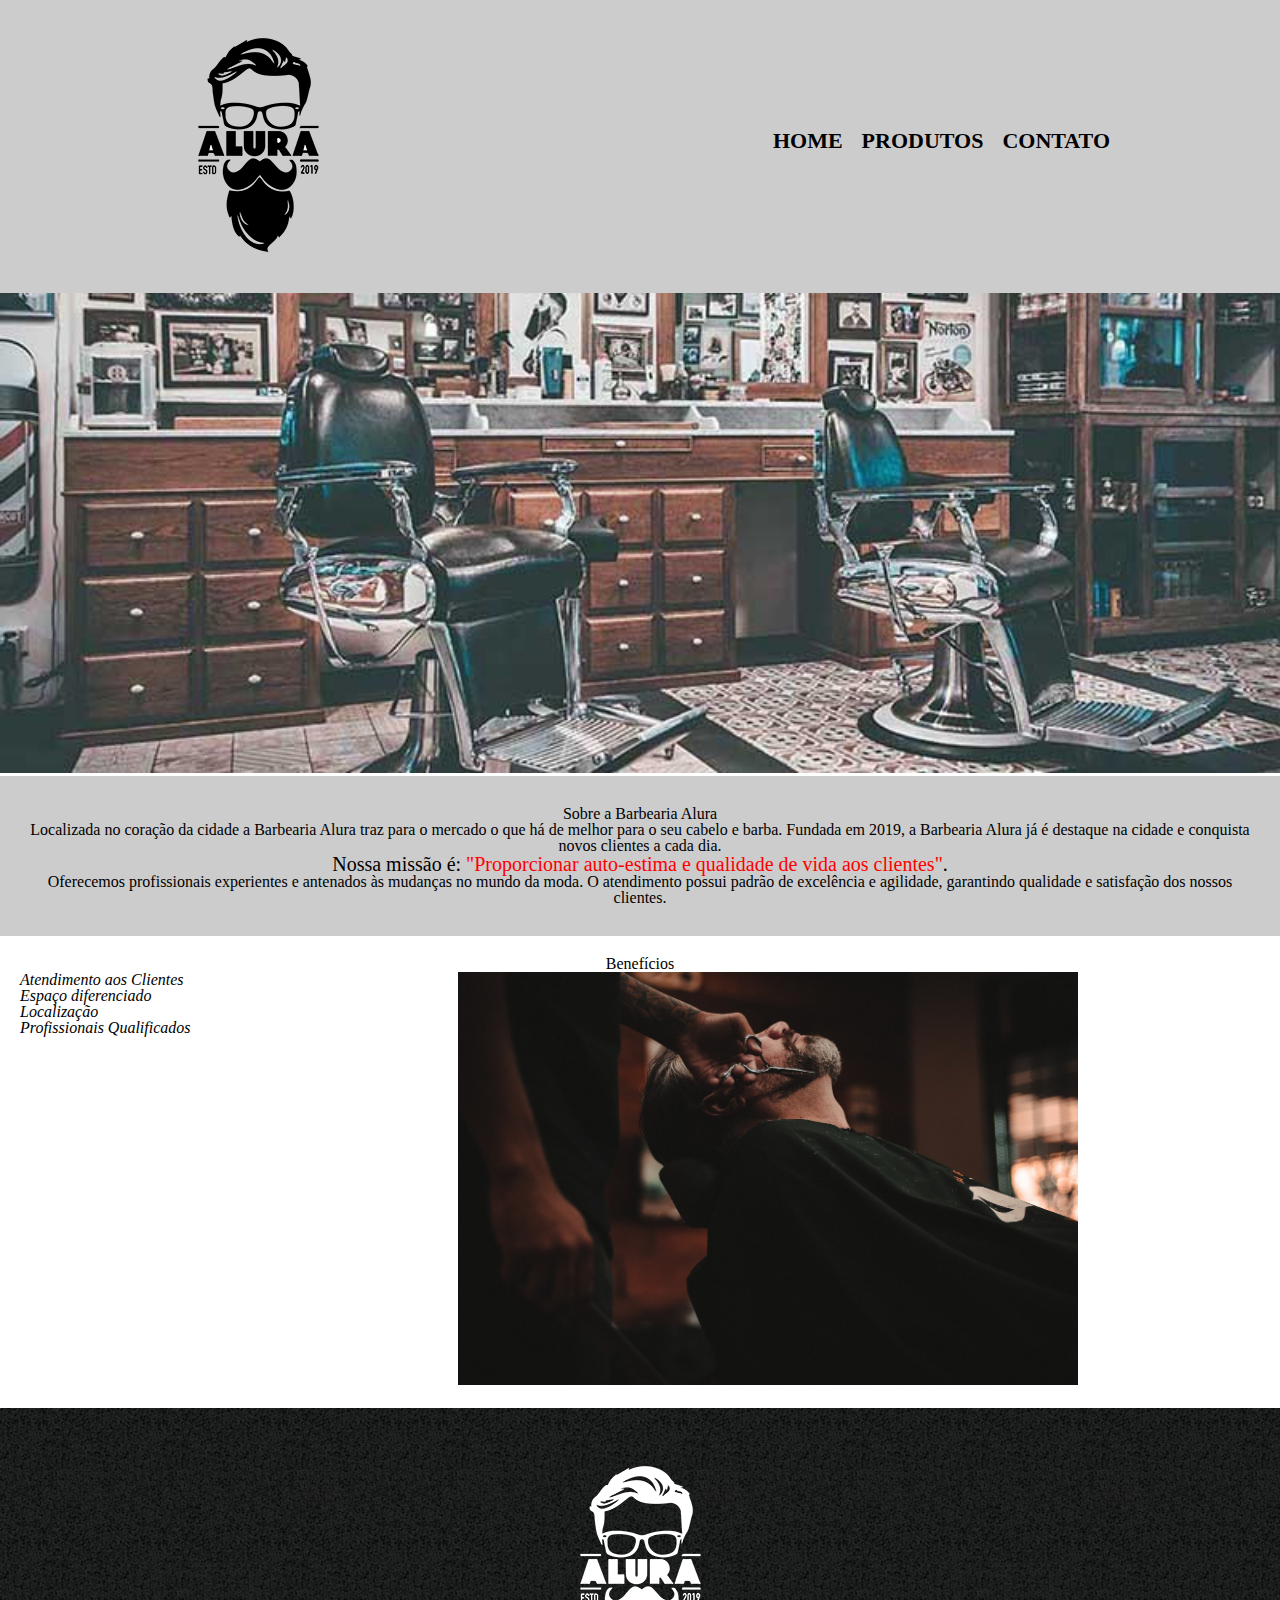
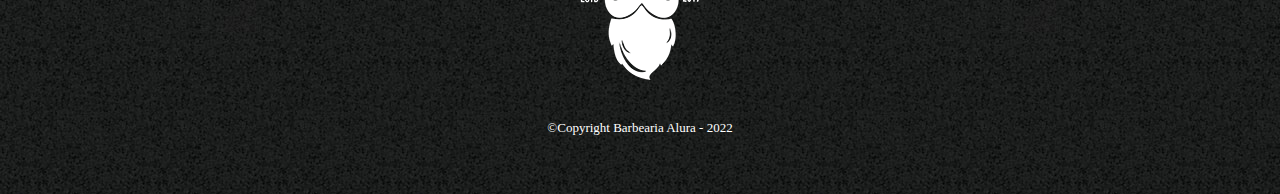
<file: index.html>
<!DOCTYPE html>
<html lang="pt-br">
<head>
		<meta charset="UTF-8">
		<title>Barbearia Alura</title>
		<link rel="stylesheet" href="reset.css">
		<link rel="stylesheet" href="style.css">
		<link rel="stylesheet" href="pre-set.css">
</head>

<body>
	<header>
		<div class="caixa">
			<h1>
				<img src="imagens/logo.png" alt="logo-cabeçalho">
			</h1>
			<nav>
				<ul>
					<li><a href="index.html">home</a></li>
					<li><a href="produtos.html">produtos</a></li>
					<li><a href="contato.html">contato</a></li>
				</ul>
			</nav>
		</div>
	</header>
		
	<main>
			<img id="banner" src="banner.jpg">
			<div class="principal">
				<h2 class="titulo-centralizado">Sobre a Barbearia Alura</h2>
		
				<p>Localizada no coração da cidade a <strong>Barbearia Alura</strong> traz para o mercado o que há de melhor para o seu cabelo e barba. Fundada em 2019, a Barbearia Alura já é destaque na cidade e conquista novos clientes a cada dia.</p>

				<p id="missao"><em>Nossa missão é: <strong>"Proporcionar auto-estima e qualidade de vida aos clientes"</strong>.</em></p>

				<p>Oferecemos profissionais experientes e antenados às mudanças no mundo da moda. O atendimento possui padrão de excelência e agilidade, garantindo qualidade e satisfação dos nossos clientes.</p>
			</div>

			<div class="beneficios">
				<h3 class="titulo-centralizado">Benefícios</h3>

				<ul class="lista-beneficios">
					<li class="itens">Atendimento aos Clientes</li>
					<li class="itens">Espaço diferenciado</li>
					<li class="itens">Localização</li>
					<li class="itens">Profissionais Qualificados</li>
				</ul>

				<img src="beneficios.jpg" class="imagembeneficios">
			</div>
		</main>

	<footer>
		<div>
			<img src="imagens/logo-branco.png" alt="logo-rodapé">
			<p class="copyright">&copy;Copyright Barbearia Alura - 2022</p>
		</div>
	</footer>
</body>
</html>
</file>
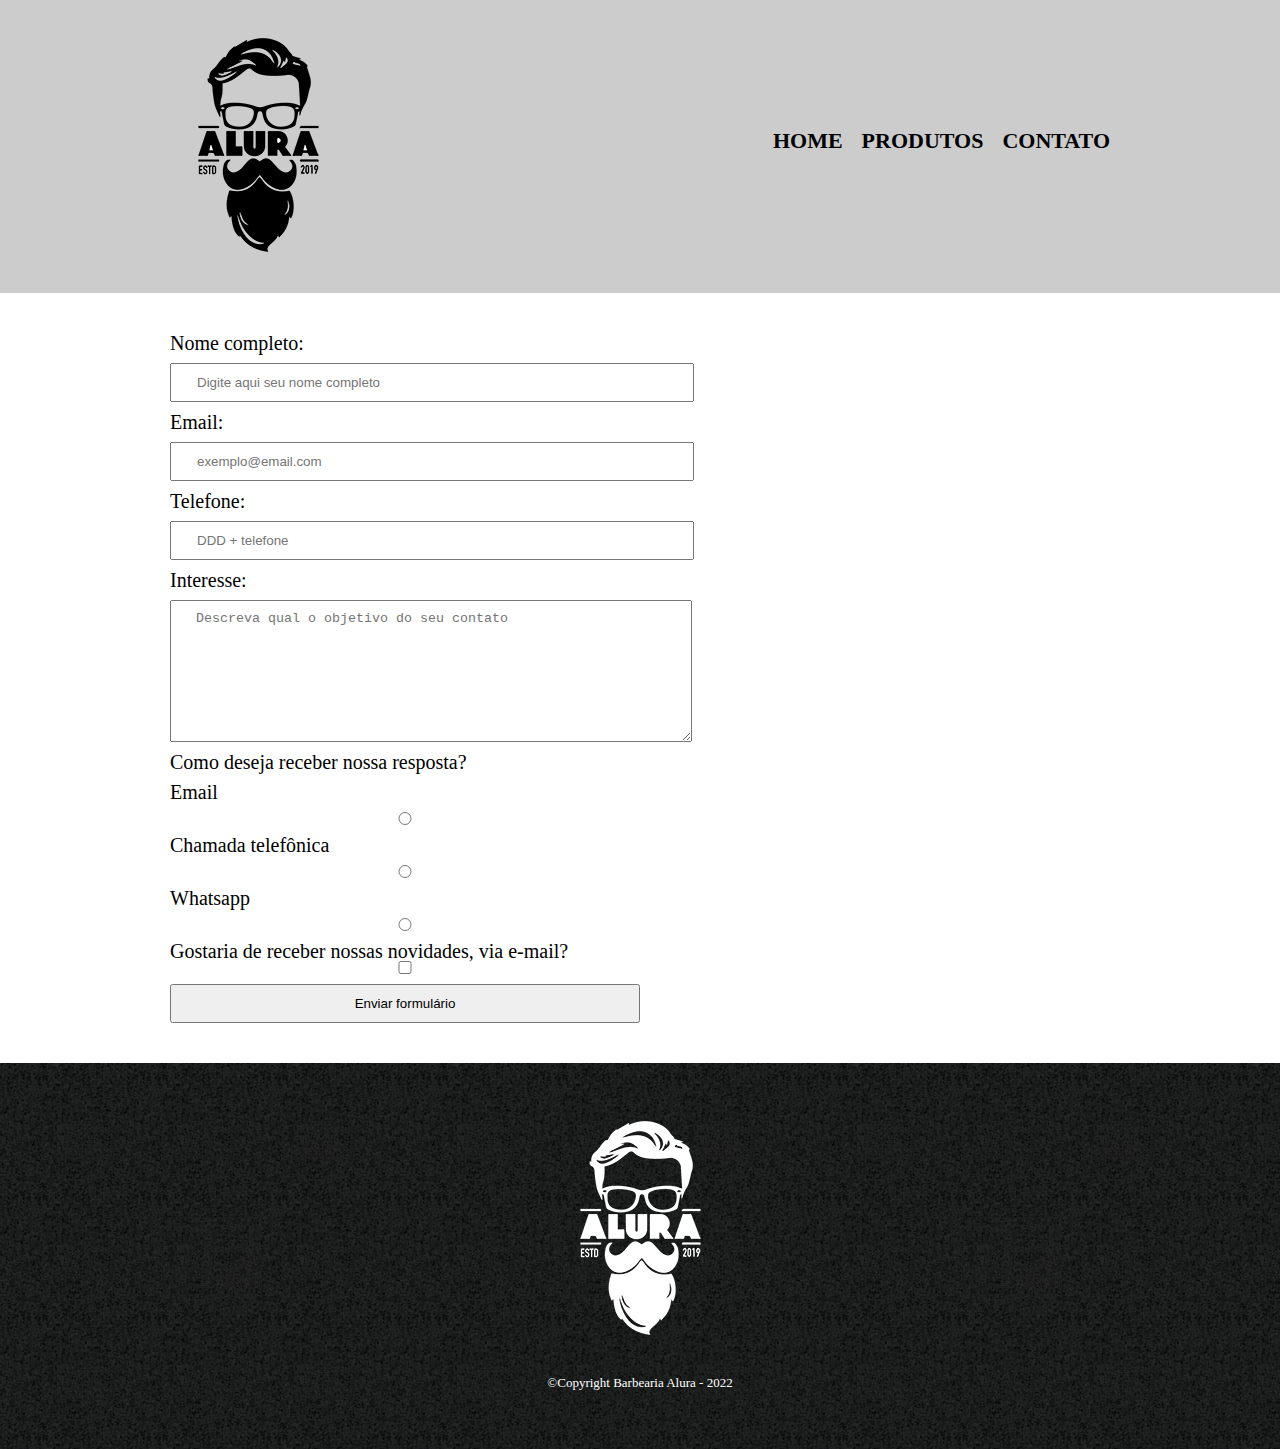
<file: contato.html>
<!DOCTYPE html>
<html lang="pt-BR">
<head>
    <meta charset="UTF-8">
    <meta http-equiv="X-UA-Compatible" content="IE=edge">
    <meta name="viewport" content="width=device-width, initial-scale=1.0">
    <link rel="stylesheet" href="reset.css">
    <link rel="stylesheet" href="contato.css">
    <link rel="stylesheet" href="pre-set.css">
	
    <title>Contato - Barbearia Alura</title>
</head>
<body>
    <header>
		<div class="caixa">
			<h1>
				<img src="imagens/logo.png" alt="logo-cabeçalho">
			</h1>
			<nav>
				<ul>
					<li><a href="index.html">home</a></li>
					<li><a href="produtos.html">produtos</a></li>
					<li><a href="contato.html">contato</a></li>
				</ul>
			</nav>
		</div>
	</header>

    <main>
        <div class="caixa">
            <form>
                <label for="nome">Nome completo:</label>
                <input type="text" id="nome" name="nome" placeholder="Digite aqui seu nome completo">

                <label for="email">Email:</label>
                <input type="text" name="email" id="email" placeholder="exemplo@email.com">

                <label for="telefone">Telefone:</label>
                <input type="text" id="telefone" name="telefone" mask="(00) 00000-0000"
                placeholder="DDD + telefone">

                <label for="mensagem">Interesse:</label>
                <textarea cols="80%" rows="8" id="mensagem" name="mensagem"
                placeholder="Descreva qual o objetivo do seu contato"></textarea>

                <div>
                    <p>Como deseja receber nossa resposta?</p>

                    <label for="buttonEmail">Email</label>
                    <input type="radio" value="email" id="buttonEmail" name="contato">
                    
                    <label for="buttonChamada">Chamada telefônica</label>
                    <input type="radio" value="chamada" id="buttonChamada" name="contato">

                    <label for="buttonWhats">Whatsapp</label>
                    <input type="radio" value="whatsapp" id="buttonWhats" name="contato">
                </div>

                <label>Gostaria de receber nossas novidades, via e-mail?<input type="checkbox"></label>
                
                <input type="submit" value="Enviar formulário">
            </form>
        </div>
    </main>

    <footer>
        <div>
            <img src="imagens/logo-branco.png" alt="logo-rodapé">
            <p class="copyright">&copy;Copyright Barbearia Alura - 2022</p>
        </div>
    </footer>
</body>
</html>
</file>
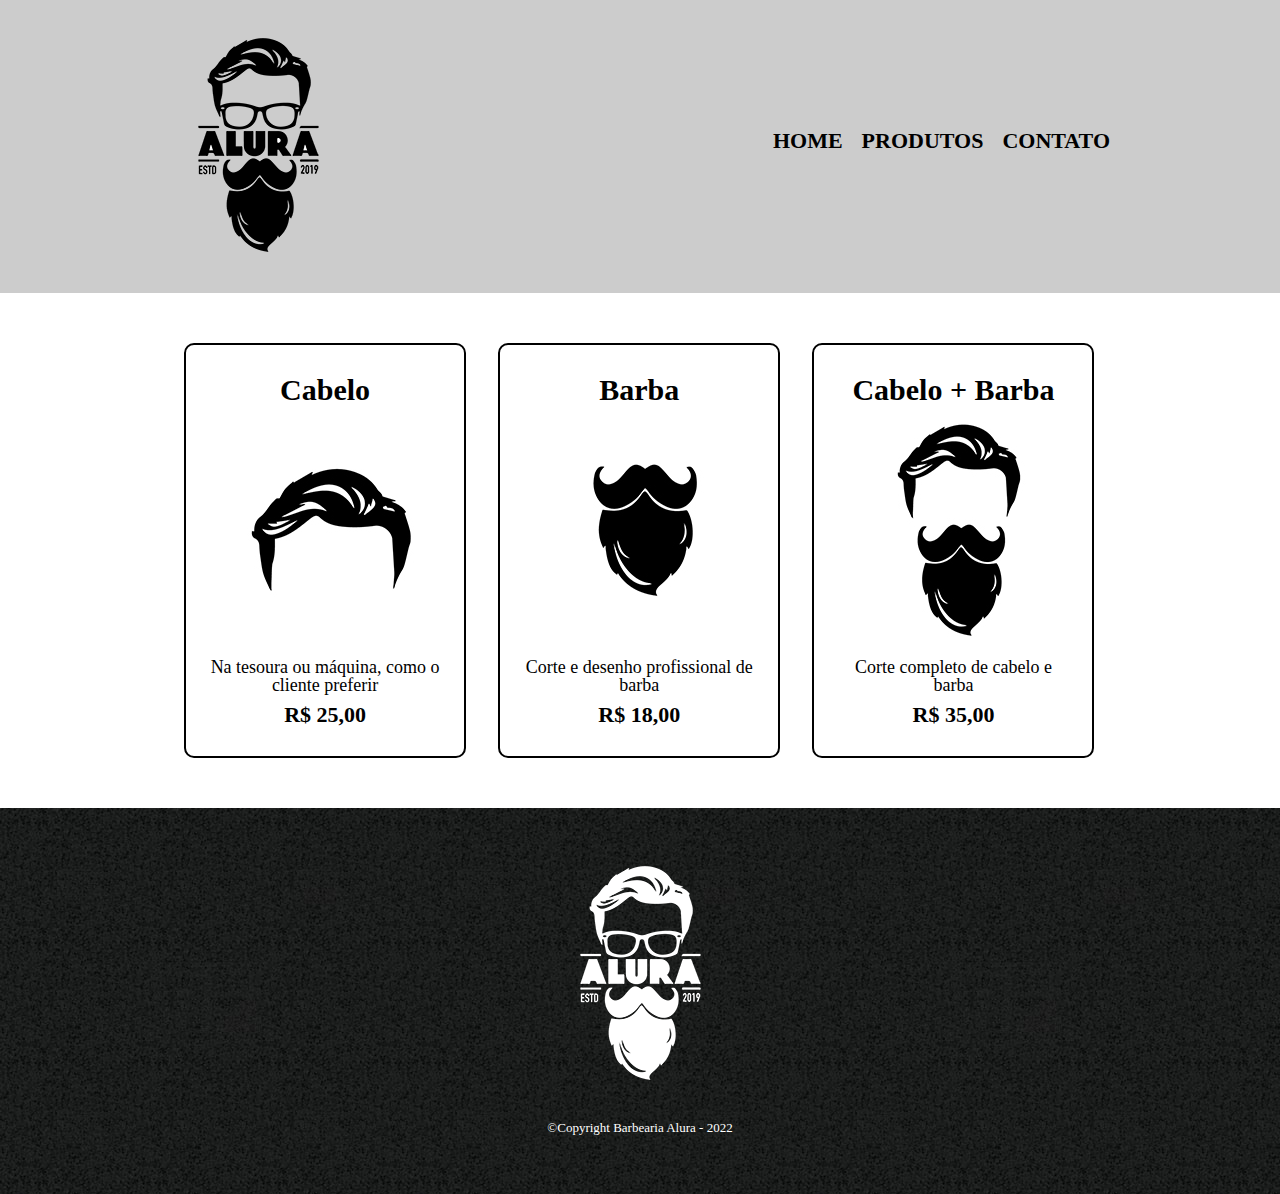
<file: produtos.html>
<!DOCTYPE html>
<html lang="pt-BR">
<head>
    <meta charset="UTF-8">
    <meta http-equiv="X-UA-Compatible" content="IE=edge">
    <meta name="viewport" content="width=device-width, initial-scale=1.0">
    <title>Produtos - Barbearia Alura</title>
    <link rel="stylesheet" href="reset.css">
    <link rel="stylesheet" href="produtos.css">
    <link rel="stylesheet" href="pre-set.css">
    
</head>
<body>
    <header>
        <div class="caixa">
            <h1>
                <img src="imagens/logo.png" alt="logo-barba">
            </h1>
            <nav>
                <ul>
                    <li><a href="index.html">Home</a></li>
                    <li><a href="produtos.html">Produtos</a></li>
                    <li><a href="contato.html">Contato</a></li>
                </ul>
            </nav>
        </div>
    </header>

    <main>
        <ul class="produtos">
            <li>
                <h2>Cabelo</h2>
                <img src="imagens/cabelo.jpg" alt="imagem-cabelo">
                <p class="descricao-produto">Na tesoura ou máquina, como o cliente preferir</p>
                <p class="preco-produto">R$ 25,00</p>

            </li>
            <li>
                <h2>Barba</h2>
                <img src="imagens/barba.jpg" alt="imagem-barba">
                <p class="descricao-produto">Corte e desenho profissional de barba</p>
                <p class="preco-produto">R$ 18,00</p>
            </li>
            <li>
                <h2>Cabelo + Barba</h2>
                <img src="imagens/cabelo+barba.jpg" alt="imagem-cabelo-barba">
                <p class="descricao-produto">Corte completo de cabelo e barba</p>
                <p class="preco-produto">R$ 35,00</p>
            </li>
        </ul>
    </main>

    <footer>
        <div>
            <img src="imagens/logo-branco.png" alt="logo-rodapé">
            <p class="copyright">&copy;Copyright Barbearia Alura - 2022</p>
        </div>
    </footer>
</body>
</html>
</file>
<file: style.css>
#banner {
	width:100%;
}


.principal{
	background: #CCCCCC;
	padding: 30px;
}

.titulo-principal {
	padding-left: 20px;
}

.titulo-centralizado {
	text-align: center
}

p {
	text-align: center;
}

#missao {
	font-size: 20px
}

em strong {
	color: #FF0000;
}

.itens {
	font-style: italic
}

.beneficios {
	background: #FFFFFF;
	padding: 20px;
}

.lista-beneficios {
	display: inline-block;
	vertical-align: top;
	width: 20%;
	margin-right: 15%;
}

.imagembeneficios {
	width: 50%;
}



/*css da parte de produtos*/
</file>
<file: pre-set.css>
header{
	background:#CCCCCC;
	padding:20px 0;
}

.caixa{
	width: 940px;
	position: relative;
	margin: 0 auto;
}

nav{
    position: absolute;
    top: 110px;
    right: 0;
    
}

nav li{
    display: inline;
    margin: 0 0 0 15px;
    
}

nav a{
    text-transform: uppercase;
    color: #000000;
    font-weight: bold;
    font-size: 22px;
    text-decoration: none;
    
}

nav a:hover{
    color: #c78c19;
    text-decoration: underline;
    font-size: 25px;
}

nav a:active{
    color:#088c19;

}

footer{
    text-align:center;
    background-image: url(imagens/bg.jpg);
    padding: 40px 0;
}

.copyright{
    color:#FFFFFF;
    font-size:13px;

    margin:20px;
}
</file>
<file: contato.css>
form{
    margin: 40px 0;
}

form label, form p{
    display: block;
    font-size:20px;
    margin: 0 0 10px 0;
}



form input, form textarea{
    display: block;
    margin: 0 0 10px 0;
    padding: 10px 25px;
    width: 50%;
}
</file>
<file: produtos.css>
header{
    background: #bbbbbb;
    padding: 20px 0;
}

.caixa{
    width: 940px;
    position: relative;
    margin: 0 auto;
}

nav{
    position: absolute;
    top: 110px;
    right: 0;
    
}

nav li{
    display: inline;
    margin: 0 0 0 15px;
    
}

nav a{
    text-transform: uppercase;
    color: #000000;
    font-weight: bold;
    font-size: 22px;
    text-decoration: none;
    
}

nav a:hover{
    color: #c78c19;
    text-decoration: underline;
    font-size: 25px;
}

nav a:active{
    color:#088c19;

}


.produtos li{
    display: inline-block;
    text-align: center;
    width: 30%;
    vertical-align: top;
    margin: 0 1.5%;
    padding: 30px 20px;
    box-sizing: border-box;
    border: 2px solid black;
    border-radius: 10px;
}

.produtos li:hover{
    border-color:#c78c19;

}

.produtos li:hover h2{
    font-size: 34px;

}

.produtos li:active{
    border-color: #088c19;
}

.produtos{
    width: 940px;
    margin: 0 auto;
    padding: 50px 0;
}

.produtos h2{
    font-size: 30px;
    font-weight: bold;
}

.preco-produto{
    font-weight: bold;
    font-size: 22px;
    margin: 10px 0 0 0;
}

.descricao-produto{
    font-size: 18px;
}
</file>
